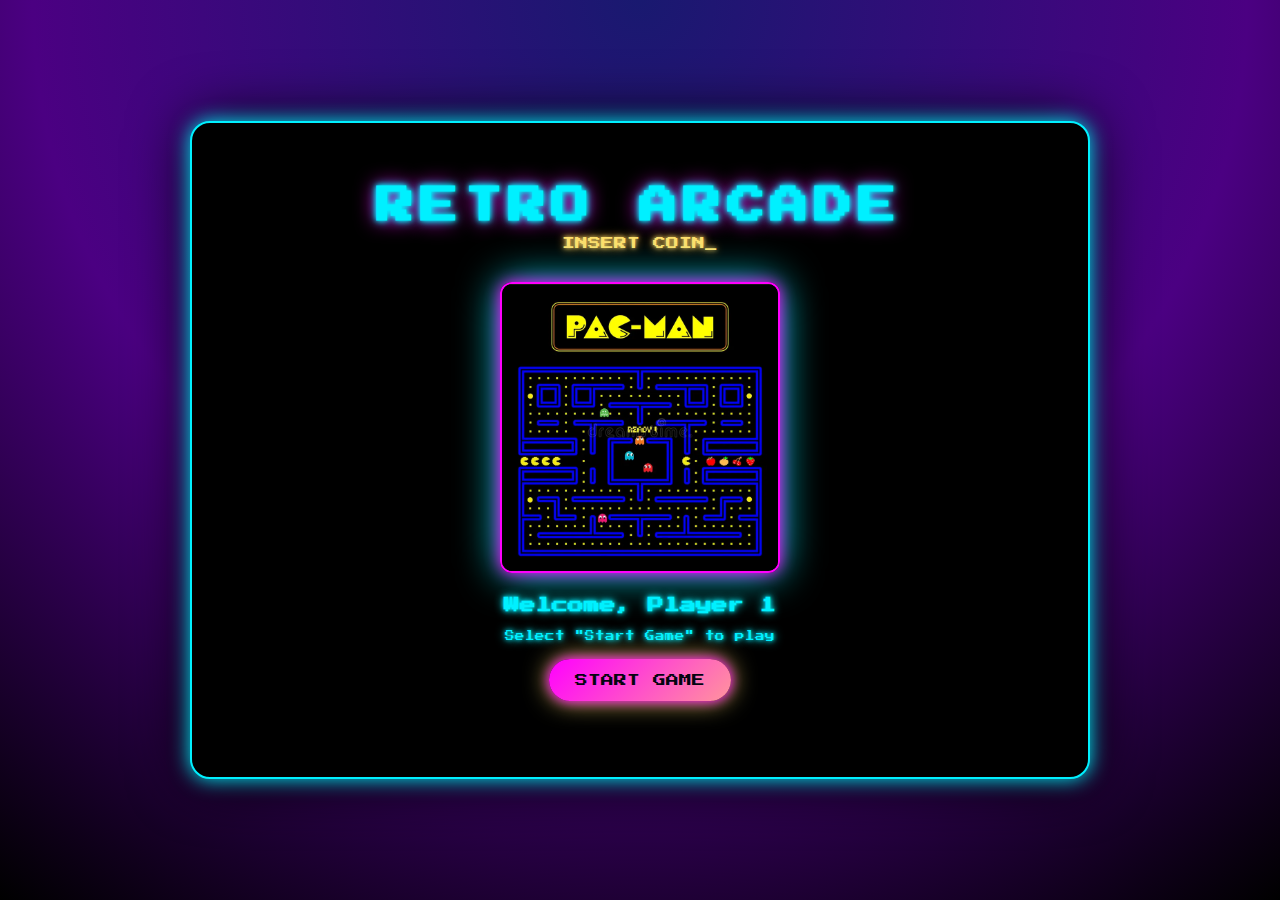
<file: index.html>
<!DOCTYPE html>
<html lang="en">
<head>
    <meta charset="UTF-8">
    <title>Retro Arcade</title>
    <meta name="viewport" content="width=device-width, initial-scale=1.0">
    <link href="https://fonts.googleapis.com/css2?family=Press+Start+2P&display=swap" rel="stylesheet">
    <link rel="stylesheet" href="take2style.css">
</head>
<body>

    <main class="blue-outline">
        <header>
            <h1>RETRO ARCADE</h1>
            <p class="subtitle">INSERT COIN<span class="underscore">_</span></p>
        </header>

        <section class="image">

            <img src="pac-man-screen-retro-game.jpg" alt="Retro arcade machine" class="arcade-image">

            <div class="info-panel">
                <h2>
                    Welcome, Player 1
                </h2>
                <p>
                    Select "Start Game" to play
                </p>


                <a class="start-button" href="https://pacman.live/play.html" target="_blank">
                    START GAME
                </a>


            </div>
        </section>
    </main>
</body>
</html>
</file>
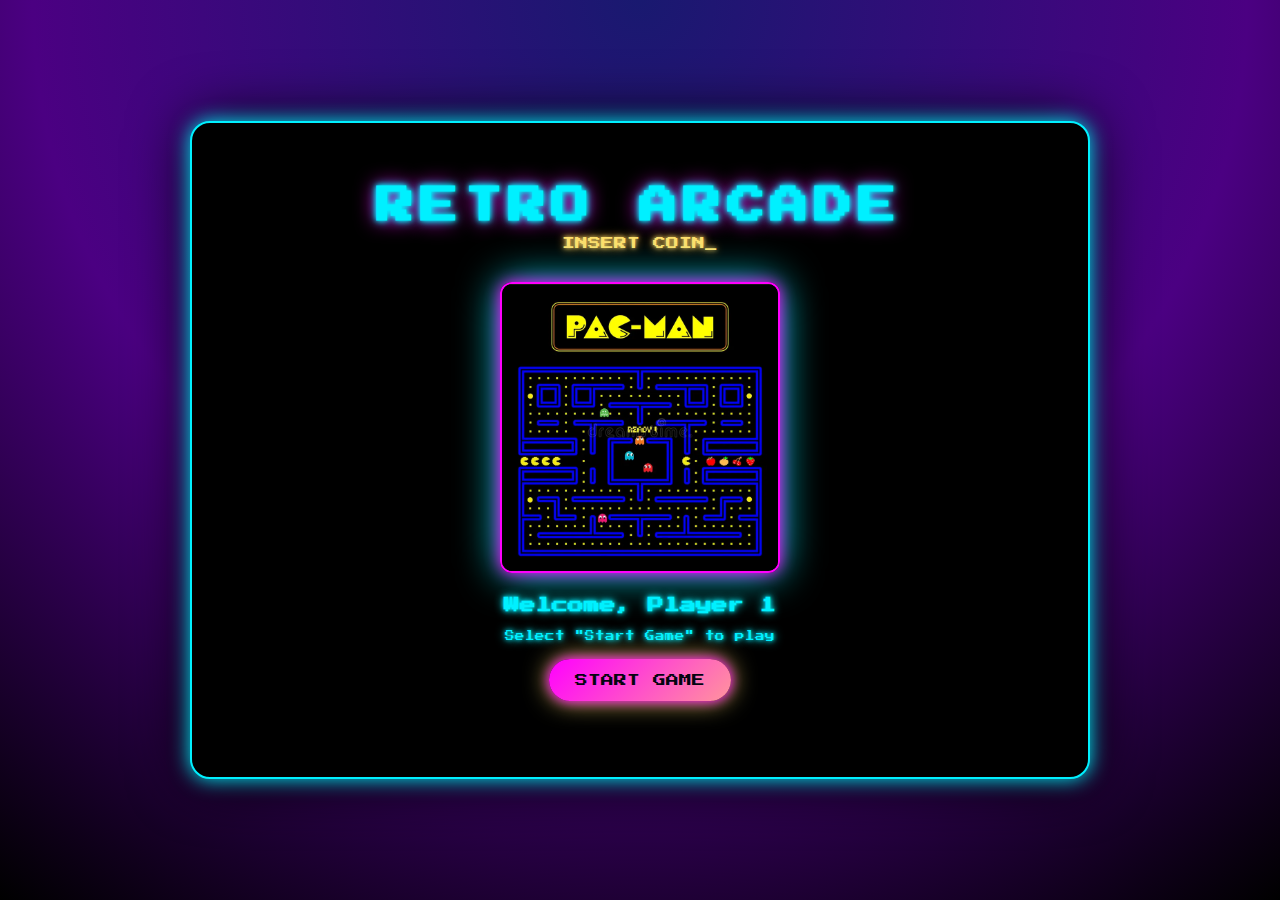
<file: take2.html>
<!DOCTYPE html>
<html lang="en">
<head>
    <meta charset="UTF-8">
    <title>Retro Arcade</title>
    <meta name="viewport" content="width=device-width, initial-scale=1.0">
    <link href="https://fonts.googleapis.com/css2?family=Press+Start+2P&display=swap" rel="stylesheet">
    <link rel="stylesheet" href="take2style.css">
</head>
<body>

    <main class="blue-outline">
        <header>
            <h1>RETRO ARCADE</h1>
            <p class="subtitle">INSERT COIN<span class="underscore">_</span></p>
        </header>

        <section class="image">

            <img src="pac-man-screen-retro-game.jpg" alt="Retro arcade machine" class="arcade-image">

            <div class="info-panel">
                <h2>
                    Welcome, Player 1
                </h2>
                <p>
                    Select "Start Game" to play
                </p>


                <a class="start-button" href="https://pacman.live/play.html" target="_blank">
                    START GAME
                </a>


            </div>
        </section>
    </main>
</body>
</html>
</file>
<file: take2style.css>
* {
    margin: 0;
    padding: 0;
    box-sizing: border-box;
}

body {
    background: radial-gradient(circle at top, #191970 0%, #4b0082 55%, #000000 100%);
    font-family: system-ui, -apple-system, BlinkMacSystemFont, "Segoe UI", sans-serif;
    min-height: 100vh;
    display: flex;
    justify-content: center;
    align-items: center;
}

.blue-outline {
    max-width: 900px;
    width: 90%;
    padding: 5%;
    border-radius: 20px;
    background: #000000;
    border: 2px solid #00f0ff;
    box-shadow:
        0 0 20px #00f0ff,
        0 0 60px #000000;
}

header {
    text-align: center;
    margin-bottom: 2rem;
}

h1 {
    font-family: "Press Start 2P", system-ui, sans-serif;
    font-size: clamp(1.6rem, 3vw, 2.4rem);
    letter-spacing: 0.15em;
    color: #00f0ff;
    text-shadow:
        0 0 5px #00f0ff,
        0 0 10px #00f0ff,
        0 0 20px #ff00ff;
    margin-bottom: 0.75rem;
}

.subtitle {
    font-family: "Press Start 2P", system-ui, sans-serif;
    font-size: 0.8rem;
    color: #ffdf6b;
    text-shadow:
        0 0 4px #ffdf6b,
        0 0 10px #ffb347;
}
/*ai*/
.underscore {
    animation: blink 1s steps(2, start) infinite;
}

@keyframes blink {
    0% { opacity: 0; }
    100% { opacity: 1; }
}

.image {
    display: flex;
    flex-direction: column;
    align-items: center;
    justify-content: center;
    gap: 1.5rem;
}

.arcade-image {
    width: min(280px, 40vw);
    border-radius: 12px;
    border: 2px solid #ff00ff;
    box-shadow:
        0 0 15px #ff00ff,
        0 0 40px #00f0ff;
    object-fit: cover;
}

.info-panel {
    max-width: 450px;
    text-align: center;
}

.info-panel h2 {
    font-family: "Press Start 2P", system-ui, sans-serif;
    font-size: 1rem;
    margin-bottom: 1rem;
    color: #00f0ff;
    text-shadow:
        0 0 4px #00f0ff,
        0 0 10px #00f0ff;
}

.info-panel p {
    font-family: "Press Start 2P", system-ui, sans-serif;
    line-height: 1.5;
    font-size: .6rem;
    margin-bottom: .5rem;
    color: #00f0ff;
    text-shadow:
        0 0 4px #00f0ff,
        0 0 10px #00f0ff;
}

.start-button {
    margin: 0.5rem 0 0.75rem;
    padding: 0.9rem 1.6rem;
    font-family: "Press Start 2P", system-ui, sans-serif;
    font-size: 0.8rem;
    text-align: center;
    text-decoration: none;
    display: inline-block;
    color: #050510;

    background: linear-gradient(135deg, #ff00ff, #ffdf6b, #ff00ff);
    background-size: 300% 300%;

    border-radius: 999px;

    box-shadow:
        0 0 12px #ff00ff,
        0 0 24px #ffdf6b;

    transition: transform 0.15s ease, box-shadow 0.15s ease, filter 0.15s ease;
    animation: slideGradient 20s ease infinite;
}
/*ai*/
@keyframes slideGradient {
    0% {
        background-position: 0% 50%;
    }
    50% {
        background-position: 100% 50%;
    }
    100% {
        background-position: 0% 50%;
    }
}

.start-button:hover {
    transform: translateY(-2px) scale(1.03);
    filter: brightness(1.1);
    box-shadow:
        0 0 20px #ff00ff,
        0 0 40px #ffdf6b;
}

.start-button:active {
    transform: translateY(1px) scale(0.98);
}
</file>
